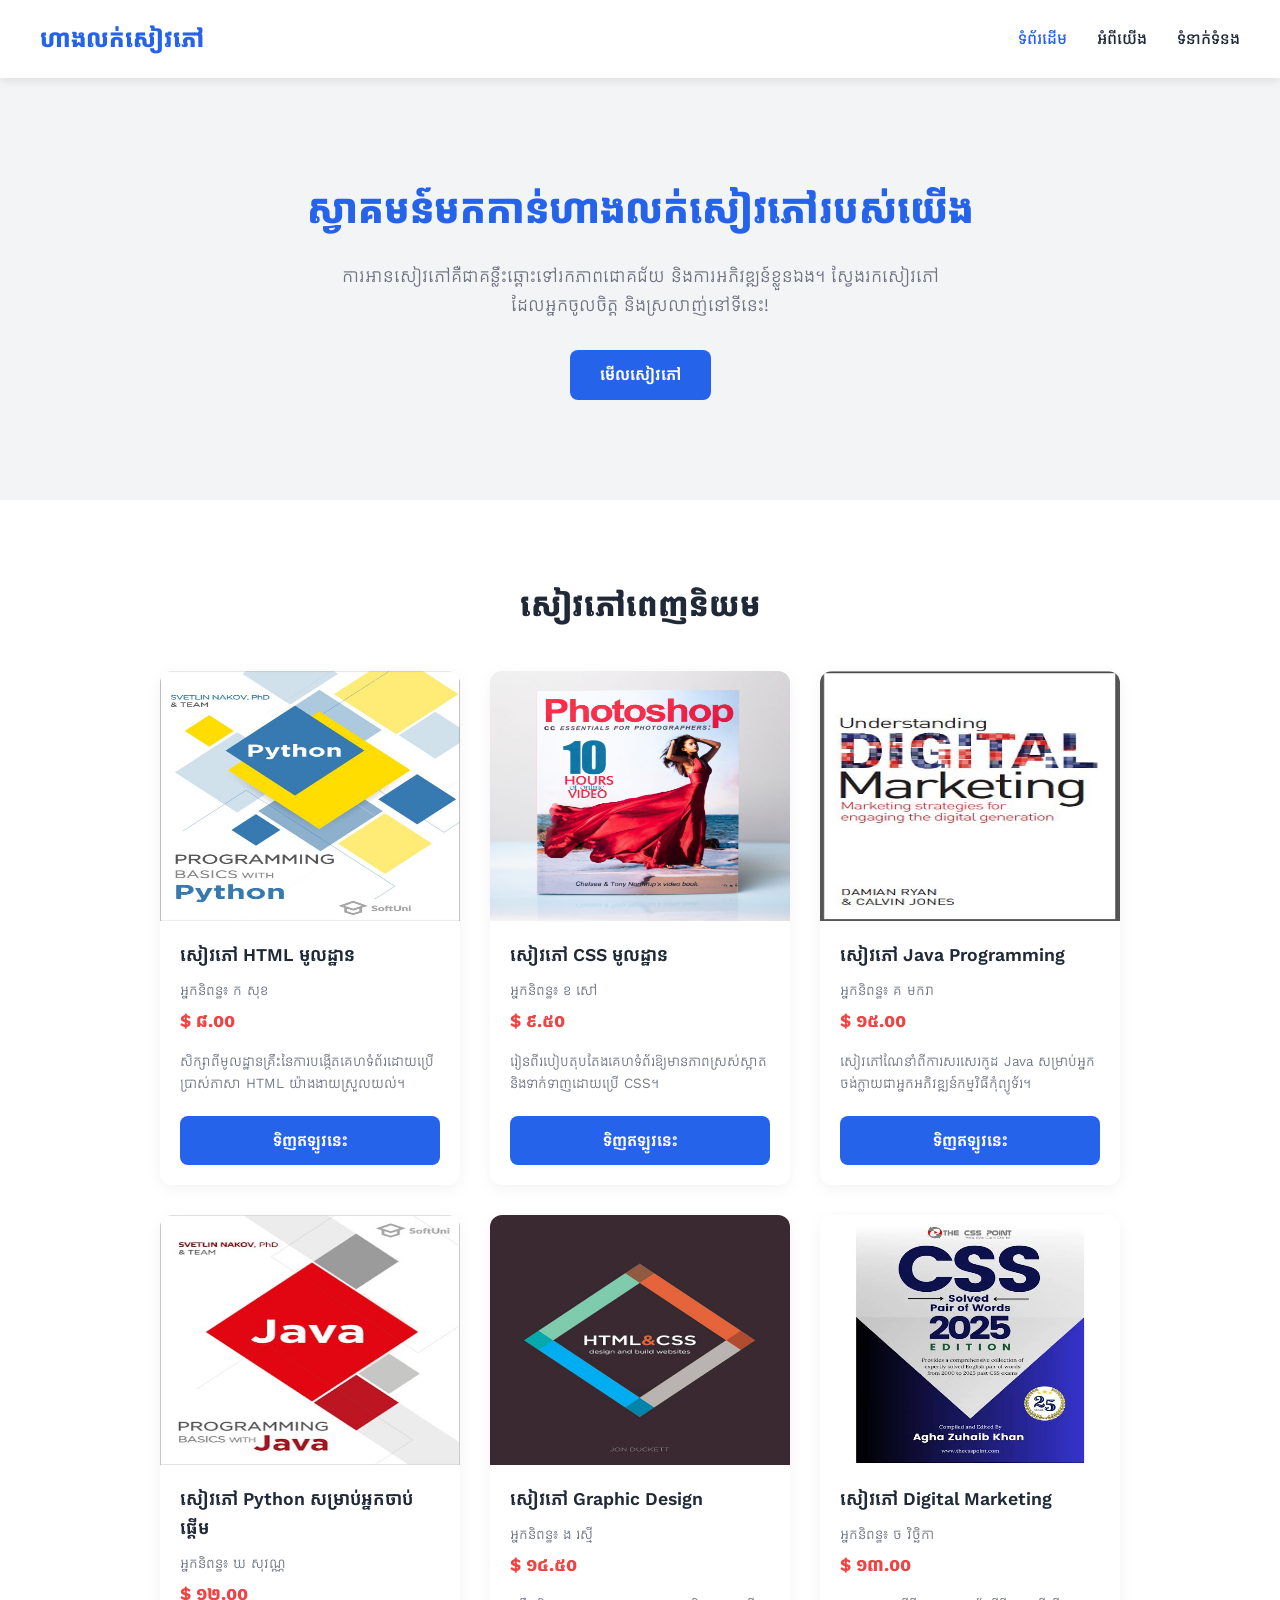
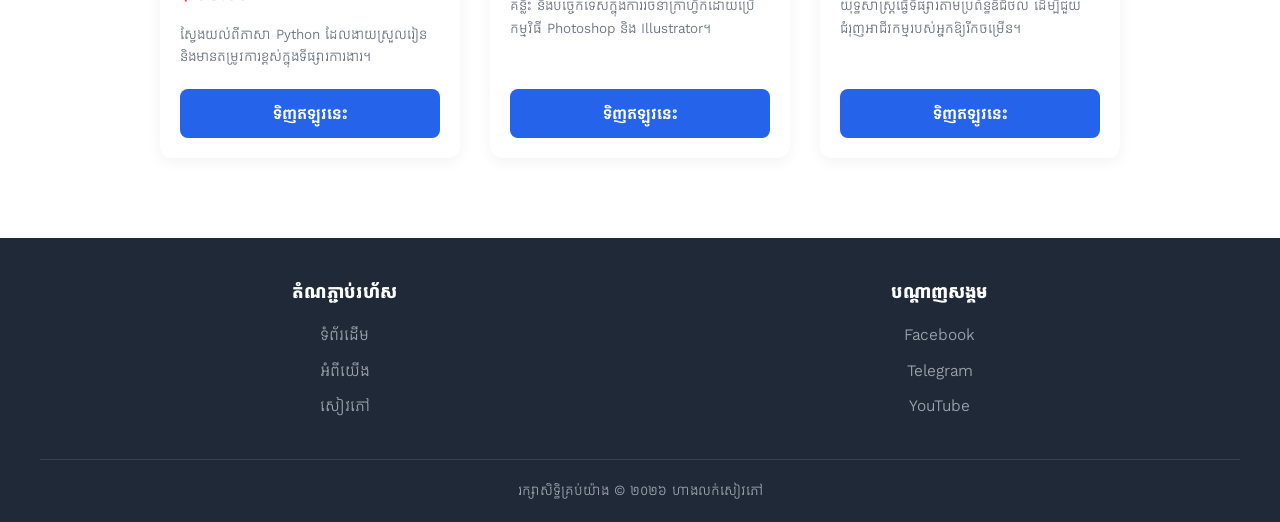
<file: index.html>
<!doctype html>
<html lang="en">
  <head>
    <meta charset="UTF-8" />
    <meta name="viewport" content="width=device-width, initial-scale=1.0" />
    <title>ហាងលក់សឿវភៅ​</title>
    <link rel="preconnect" href="https://fonts.googleapis.com" />
    <link rel="preconnect" href="https://fonts.gstatic.com" crossorigin />
    <link
      href="https://fonts.googleapis.com/css2?family=Kantumruy+Pro:ital,wght@0,100..700;1,100..700&display=swap"
      rel="stylesheet"
    />
    <link rel="stylesheet" href="style.css">
  </head>
    <body>
         <header>
      <div class="container navbar">
        <a href="index.html" class="logo">ហាងលក់សៀវភៅ</a>

        <nav>
          <ul class="nav-links">
            <li>
              <a href="index.html" style="color: var(--primary-color)"
                >ទំព័រដើម</a
              >
            </li>
            <li><a href="about.html">អំពីយើង</a></li>
            <li><a href="contact.html">ទំនាក់ទំនង</a></li>
          </ul>
        </nav>
      </div>
    </header>
     <main>
        <section class="hero">
        <div class="container">
          <h1>ស្វាគមន៍មកកាន់ហាងលក់សៀវភៅរបស់យើង</h1>

          <p>
            ការអានសៀវភៅគឺជាគន្លឹះឆ្ពោះទៅរកភាពជោគជ័យ និងការអភិវឌ្ឍន៍ខ្លួនឯង។
            ស្វែងរកសៀវភៅដែលអ្នកចូលចិត្ត និងស្រលាញ់នៅទីនេះ!
          </p>

          <a href="#books" class="btn">មើលសៀវភៅ</a>
        </div>
      </section>

       <section id="books" class="books-section container">
        <h2 class="section-title">សៀវភៅពេញនិយម</h2>

        <div class="books-grid">
          <div class="book-card">
            <div class="book-image" style="background-color: #fde68a">
              <img src="./Assets/Phyton.jpg" alt="" />
            </div>
            <div class="book-info">
              <h3 class="book-title">សៀវភៅ HTML មូលដ្ឋាន</h3>
              <p class="book-author">អ្នកនិពន្ធ៖ ក សុខ</p>
              <p class="book-price">$ ៨.០០</p>
              <p class="book-desc">
                សិក្សាពីមូលដ្ឋានគ្រឹះនៃការបង្កើតគេហទំព័រដោយប្រើប្រាស់ភាសា HTML
                យ៉ាងងាយស្រួលយល់។
              </p>
              <a href="contact.html" class="btn">ទិញឥឡូវនេះ</a>
            </div>
          </div>
           <div class="book-card">
            <div class="book-image" style="background-color: #bfdbfe">
              <img src="./Assets/Photoshop.jpg" alt="" />
            </div>
            <div class="book-info">
              <h3 class="book-title">សៀវភៅ CSS មូលដ្ឋាន</h3>
              <p class="book-author">អ្នកនិពន្ធ៖ ខ សៅ</p>
              <p class="book-price">$ ៩.៥០</p>
              <p class="book-desc">
                រៀនពីរបៀបតុបតែងគេហទំព័រឱ្យមានភាពស្រស់ស្អាត និងទាក់ទាញដោយប្រើ
                CSS។
              </p>
              <a href="contact.html" class="btn">ទិញឥឡូវនេះ</a>
            </div>
          </div>

          <div class="book-card">
            <div class="book-image" style="background-color: #fecaca">
              <img src="./Assets/Marketing.jpg" alt="" />
            </div>
            <div class="book-info">
              <h3 class="book-title">សៀវភៅ Java Programming</h3>
              <p class="book-author">អ្នកនិពន្ធ៖ គ មករា</p>
              <p class="book-price">$ ១៥.០០</p>
              <p class="book-desc">
                សៀវភៅណែនាំពីការសរសេរកូដ Java
                សម្រាប់អ្នកចង់ក្លាយជាអ្នកអភិវឌ្ឍន៍កម្មវិធីកុំព្យូទ័រ។
              </p>
              <a href="contact.html" class="btn">ទិញឥឡូវនេះ</a>
            </div>
          </div>

          <div class="book-card">
            <div class="book-image" style="background-color: #bbf7d0">
              <img src="./Assets/Javabook.jpg" alt="" />
            </div>
            <div class="book-info">
              <h3 class="book-title">សៀវភៅ Python សម្រាប់អ្នកចាប់ផ្តើម</h3>
              <p class="book-author">អ្នកនិពន្ធ៖ ឃ សុវណ្ណ</p>
              <p class="book-price">$ ១២.០០</p>
              <p class="book-desc">
                ស្វែងយល់ពីភាសា Python ដែលងាយស្រួលរៀន
                និងមានតម្រូវការខ្ពស់ក្នុងទីផ្សារការងារ។
              </p>
              <a href="contact.html" class="btn">ទិញឥឡូវនេះ</a>
            </div>
          </div>

          <div class="book-card">
            <div class="book-image" style="background-color: #e9d5ff">
              <img src="./Assets/HTML&CSS.jpg" alt="" />
            </div>
            <div class="book-info">
              <h3 class="book-title">សៀវភៅ Graphic Design</h3>
              <p class="book-author">អ្នកនិពន្ធ៖ ង រស្មី</p>
              <p class="book-price">$ ១៤.៥០</p>
              <p class="book-desc">
                គន្លឹះ និងបច្ចេកទេសក្នុងការរចនាក្រាហ្វិកដោយប្រើកម្មវិធី
                Photoshop និង Illustrator។
              </p>
              <a href="contact.html" class="btn">ទិញឥឡូវនេះ</a>
            </div>
          </div>

          <div class="book-card">
            <div class="book-image" style="background-color: #fed7aa">
              <img src="./Assets/CSS book.jpg" alt="" />
            </div>
            <div class="book-info">
              <h3 class="book-title">សៀវភៅ Digital Marketing</h3>
              <p class="book-author">អ្នកនិពន្ធ៖ ច វិច្ឆិកា</p>
              <p class="book-price">$ ១៣.០០</p>
              <p class="book-desc">
                យុទ្ធសាស្រ្តធ្វើទីផ្សារតាមប្រព័ន្ធឌីជីថល
                ដើម្បីជួយជំរុញអាជីវកម្មរបស់អ្នកឱ្យរីកចម្រើន។
              </p>
              <a href="contact.html" class="btn">ទិញឥឡូវនេះ</a>
            </div>
          </div>
        </div>
      </section>
     </main>
        <footer>
      <div class="container footer-content">
        <div class="footer-links">
          <h4>តំណភ្ជាប់រហ័ស</h4>
          <ul>
            <li><a href="index.html">ទំព័រដើម</a></li>
            <li><a href="about.html">អំពីយើង</a></li>
            <li><a href="index.html#books">សៀវភៅ</a></li>
          </ul>
        </div>
        <div class="footer-links">
          <h4>បណ្ដាញសង្គម</h4>
          <ul>
            <li><a href="#">Facebook</a></li>
            <li><a href="#">Telegram</a></li>
            <li><a href="#">YouTube</a></li>
          </ul>
        </div>
      </div>
      <div class="container copyright">
        <p>រក្សាសិទ្ធិគ្រប់យ៉ាង © ២០២៦ ហាងលក់សៀវភៅ</p>
      </div>
    </footer>
    </body>
</html>
</file>
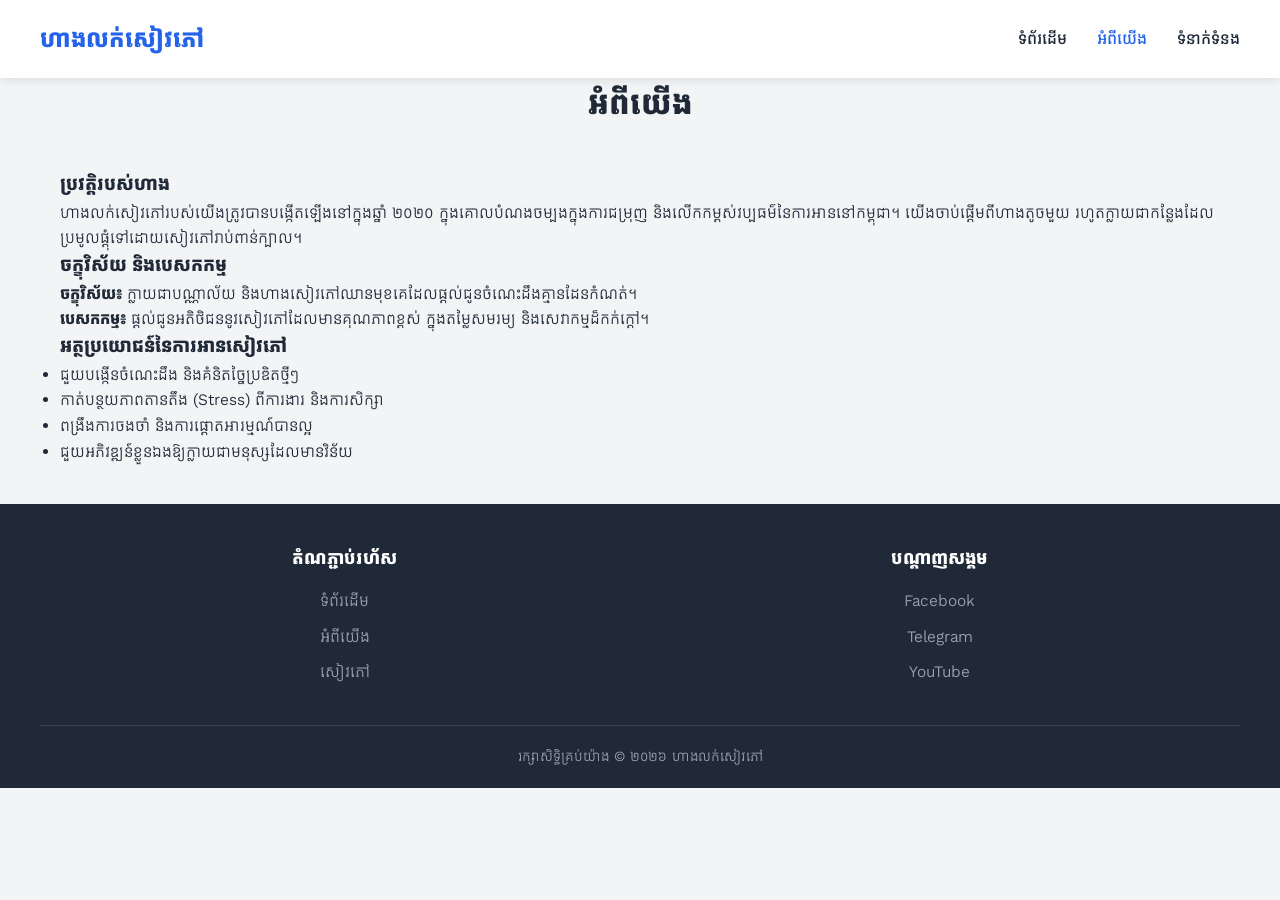
<file: about.html>
<!DOCTYPE html>
<html lang="en">
<head>
    <meta charset="UTF-8">
    <meta name="viewport" content="width=device-width, initial-scale=1.0">
    <title>About</title>
</head>
<body>
    <!doctype html>
<html lang="km">
  <head>
    <meta charset="UTF-8" />
    <meta name="viewport" content="width=device-width, initial-scale=1.0" />
    <title>អំពីយើង - ហាងលក់សៀវភៅ</title>

    <link rel="preconnect" href="https://fonts.googleapis.com" />
    <link rel="preconnect" href="https://fonts.gstatic.com" crossorigin />
    <link
      href="https://fonts.googleapis.com/css2?family=Kantumruy+Pro:ital,wght@0,100..700;1,100..700&display=swap"
      rel="stylesheet"
    />

    <!-- ភ្ជាប់ឯកសារ CSS ដែលបានបំបែក -->
    <link rel="stylesheet" href="style.css" />
  </head>
  <body class="about-page">
    <header>
      <div class="container navbar">
        <a href="index.html" class="logo">ហាងលក់សៀវភៅ</a>
        <nav>
          <ul class="nav-links">
            <li><a href="index.html">ទំព័រដើម</a></li>
            <li>
              <a href="about.html" style="color: var(--primary-color)"
                >អំពីយើង</a
              >
            </li>
            <li><a href="contact.html">ទំនាក់ទំនង</a></li>
          </ul>
        </nav>
      </div>
    </header>

    <main>
      <section class="about-section container">
        <h2 class="section-title">អំពីយើង</h2>
        <div class="about-content">
          <h3>ប្រវត្តិរបស់ហាង</h3>
          <p>
            ហាងលក់សៀវភៅរបស់យើងត្រូវបានបង្កើតឡើងនៅក្នុងឆ្នាំ ២០២០
            ក្នុងគោលបំណងចម្បងក្នុងការជម្រុញ
            និងលើកកម្ពស់វប្បធម៌នៃការអាននៅកម្ពុជា។ យើងចាប់ផ្តើមពីហាងតូចមួយ
            រហូតក្លាយជាកន្លែងដែលប្រមូលផ្តុំទៅដោយសៀវភៅរាប់ពាន់ក្បាល។
          </p>

          <h3>ចក្ខុវិស័យ និងបេសកកម្ម</h3>
          <p>
            <strong>ចក្ខុវិស័យ៖</strong> ក្លាយជាបណ្ណាល័យ
            និងហាងសៀវភៅឈានមុខគេដែលផ្តល់ជូនចំណេះដឹងគ្មានដែនកំណត់។
          </p>
          <p>
            <strong>បេសកកម្ម៖</strong> ផ្តល់ជូនអតិថិជននូវសៀវភៅដែលមានគុណភាពខ្ពស់
            ក្នុងតម្លៃសមរម្យ និងសេវាកម្មដ៏កក់ក្តៅ។
          </p>

          <h3>អត្ថប្រយោជន៍នៃការអានសៀវភៅ</h3>
          <ul>
            <li>ជួយបង្កើនចំណេះដឹង និងគំនិតច្នៃប្រឌិតថ្មីៗ</li>
            <li>កាត់បន្ថយភាពតានតឹង (Stress) ពីការងារ និងការសិក្សា</li>
            <li>ពង្រឹងការចងចាំ និងការផ្តោតអារម្មណ៍បានល្អ</li>
            <li>ជួយអភិវឌ្ឍន៍ខ្លួនឯងឱ្យក្លាយជាមនុស្សដែលមានវិន័យ</li>
          </ul>
        </div>
      </section>
    </main>

    <footer>
      <div class="container footer-content">
        <div class="footer-links">
          <h4>តំណភ្ជាប់រហ័ស</h4>
          <ul>
            <li><a href="index.html">ទំព័រដើម</a></li>
            <li><a href="about.html">អំពីយើង</a></li>
            <li><a href="index.html#books">សៀវភៅ</a></li>
          </ul>
        </div>
        <div class="footer-links">
          <h4>បណ្ដាញសង្គម</h4>
          <ul>
            <li><a href="#">Facebook</a></li>
            <li><a href="#">Telegram</a></li>
            <li><a href="#">YouTube</a></li>
          </ul>
        </div>
      </div>
      <div class="container copyright">
        <p>រក្សាសិទ្ធិគ្រប់យ៉ាង © ២០២៦ ហាងលក់សៀវភៅ</p>
      </div>
    </footer>
  </body>
</html>

</body>
</html>
</file>
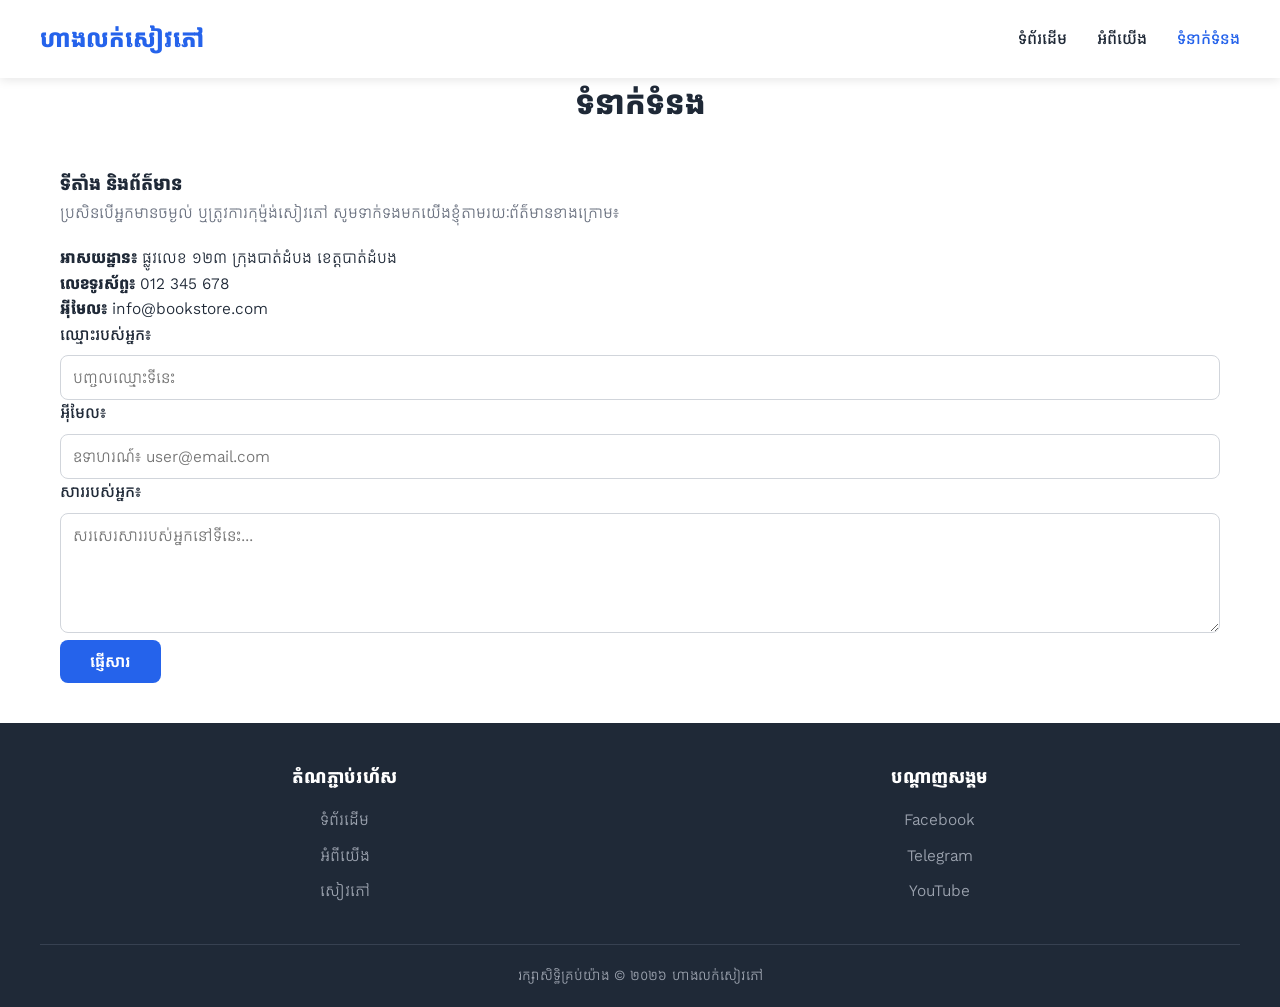
<file: contact.html>
<!doctype html>
<html lang="km">
  <head>
    <meta charset="UTF-8" />
    <meta name="viewport" content="width=device-width, initial-scale=1.0" />
    <title>ទំនាក់ទំនង - ហាងលក់សៀវភៅ</title>

    <link rel="preconnect" href="https://fonts.googleapis.com" />
    <link rel="preconnect" href="https://fonts.gstatic.com" crossorigin />
    <link
      href="https://fonts.googleapis.com/css2?family=Kantumruy+Pro:ital,wght@0,100..700;1,100..700&display=swap"
      rel="stylesheet"
    />

    <!-- ភ្ជាប់ឯកសារ CSS ដែលបានបំបែក -->
    <link rel="stylesheet" href="style.css" />
  </head>
  <body class="contact-page">
    <header>
      <div class="container navbar">
        <a href="index.html" class="logo">ហាងលក់សៀវភៅ</a>
        <nav>
          <ul class="nav-links">
            <li><a href="index.html">ទំព័រដើម</a></li>
            <li><a href="about.html">អំពីយើង</a></li>
            <li>
              <a href="contact.html" style="color: var(--primary-color)"
                >ទំនាក់ទំនង</a
              >
            </li>
          </ul>
        </nav>
      </div>
    </header>

    <main>
      <section class="contact-section container">
        <h2 class="section-title">ទំនាក់ទំនង</h2>
        <div class="contact-container">
          <div class="contact-info">
            <h3>ទីតាំង និងព័ត៌មាន</h3>
            <p style="margin-bottom: 20px; color: var(--text-light)">
              ប្រសិនបើអ្នកមានចម្ងល់ ឬត្រូវការកុម្ម៉ង់សៀវភៅ
              សូមទាក់ទងមកយើងខ្ញុំតាមរយៈព័ត៌មានខាងក្រោម៖
            </p>

            <div class="info-item">
              <strong>អាសយដ្ឋាន៖</strong> ផ្លូវលេខ ១២៣ ក្រុងបាត់ដំបង
              ខេត្តបាត់ដំបង
            </div>
            <div class="info-item">
              <strong>លេខទូរស័ព្ទ៖</strong> 012 345 678
            </div>
            <div class="info-item">
              <strong>អ៊ីមែល៖</strong> info@bookstore.com
            </div>
          </div>

          <div class="contact-form">
            <form action="#" method="POST">
              <div class="form-group">
                <label for="name">ឈ្មោះរបស់អ្នក៖</label>
                <input
                  type="text"
                  id="name"
                  name="name"
                  class="form-control"
                  placeholder="បញ្ចូលឈ្មោះទីនេះ"
                  required
                />
              </div>

              <div class="form-group">
                <label for="email">អ៊ីមែល៖</label>
                <input
                  type="email"
                  id="email"
                  name="email"
                  class="form-control"
                  placeholder="ឧទាហរណ៍៖ user@email.com"
                  required
                />
              </div>

              <div class="form-group">
                <label for="message">សាររបស់អ្នក៖</label>
                <textarea
                  id="message"
                  name="message"
                  class="form-control"
                  placeholder="សរសេរសាររបស់អ្នកនៅទីនេះ..."
                  required
                ></textarea>
              </div>

              <button type="submit" class="btn">ផ្ញើសារ</button>
            </form>
          </div>
        </div>
      </section>
    </main>

    <footer>
      <div class="container footer-content">
        <div class="footer-links">
          <h4>តំណភ្ជាប់រហ័ស</h4>
          <ul>
            <li><a href="index.html">ទំព័រដើម</a></li>
            <li><a href="about.html">អំពីយើង</a></li>
            <li><a href="index.html#books">សៀវភៅ</a></li>
          </ul>
        </div>
        <div class="footer-links">
          <h4>បណ្ដាញសង្គម</h4>
          <ul>
            <li><a href="#">Facebook</a></li>
            <li><a href="#">Telegram</a></li>
            <li><a href="#">YouTube</a></li>
          </ul>
        </div>
      </div>
      <div class="container copyright">
        <p>រក្សាសិទ្ធិគ្រប់យ៉ាង © ២០២៦ ហាងលក់សៀវភៅ</p>
      </div>
    </footer>
  </body>
</html>
</file>
<file: style.css>
/* =========================================
   ការកំណត់មូលដ្ឋាន (Base Styles)
   ========================================= */

/* :root (Pseudo-class)៖ តំណាងឱ្យឫសគល់នៃឯកសារទាំងមូល ប្រើសម្រាប់ប្រកាសអថេរពណ៌នានា */
:root {
  --primary-color: #2563eb; /* Syntax: --ឈ្មោះអថេរ: <តម្លៃពណ៌>; កំណត់ពណ៌គោលប្រចាំគេហទំព័រ */
  --primary-hover: #1d4ed8; /* Syntax: --ឈ្មោះអថេរ: <តម្លៃពណ៌>; កំណត់ពណ៌គោលនៅពេលយកកណ្ដុរទៅដាក់ពីលើ (Hover) */
  --text-dark: #1f2937; /* Syntax: --ឈ្មោះអថេរ: <តម្លៃពណ៌>; កំណត់ពណ៌អក្សរងងឹត */
  --text-light: #6b7280; /* Syntax: --ឈ្មោះអថេរ: <តម្លៃពណ៌>; កំណត់ពណ៌អក្សរព្រាល ឬពណ៌ស្រាល */
  --bg-light: #f3f4f6; /* Syntax: --ឈ្មោះអថេរ: <តម្លៃពណ៌>; កំណត់ពណ៌ផ្ទៃខាងក្រោយស្រាល */;
  --white: #ffffff; /* Syntax: --ឈ្មោះអថេរ: <តម្លៃពណ៌>; កំណត់ពណ៌ស */
} 
*{
 margin: 0%;
 padding: 0%;
 font-family: " Kantumrury Pro", "sans-serif";
 scroll-behavior: smooth;
}
body{
     background-color: var(--white)
     color var(--text-dark)
     line-height : 1.6 
}
header{
    background-color: whitesmoke;
    box-shadow: 0.2px 50px, color rgb(243, 241, 241);
    top:0%
}
.navbar{
    display: flex;
    justify-content: space-between;
    align-items: center;
    padding: 20px, 0;
}
.logo{
    font-size: 24px;
    font-weight: 700;
    color: var(--primary-color)
}
.container {
    max-width: 1200px;
    margin: 0,auto;
    padding: 0% ,20px;
}
.nav-links{
    font-size: 16px;
    font-weight: 50;
    display: flex;
    gap: 30px;
} 
a{
    text-decoration: none;
}
/* * (Universal Selector)៖ ជ្រើសរើសគ្រប់ Tags ទាំងអស់ដើម្បីកំណត់តម្លៃឡើងវិញ */
* {
  margin: 0; /* Syntax: margin: <តម្លៃ>; លុបគម្លាតខាងក្រៅទាំងអស់ឱ្យស្មើ ០ */
  padding: 0; /* Syntax: padding: <តម្លៃ>; លុបគម្លាតខាងក្នុងទាំងអស់ឱ្យស្មើ ០ */
  box-sizing: border-box; /* Syntax: box-sizing: content-box | border-box; រាប់បញ្ចូល padding និង border ទៅក្នុងទំហំសរុបរបស់ធាតុនីមួយៗ */
  font-family:
    "Kantumruy Pro", sans-serif; /* Syntax: font-family: <ឈ្មោះពុម្ពអក្សរ>, <ប្រភេទបម្រុង>; កំណត់ប្រភេទពុម្ពអក្សរ */
  scroll-behavior: smooth; /* Syntax: scroll-behavior: auto | smooth; ធ្វើឱ្យការរំកិលទំព័រមានភាពរលូន */
}

/* body (Tag Selector)៖ កំណត់រចនាបថសម្រាប់តួទាំងមូលនៃគេហទំព័រ */
body {
  background-color: var(
    --white
  ); /* Syntax: background-color: <ពណ៌>; កំណត់ពណ៌ផ្ទៃខាងក្រោយទំព័រទាំងមូលជាពណ៌ស */
  color: var(
    --text-dark
  ); /* Syntax: color: <ពណ៌>; កំណត់ពណ៌អក្សរទូទៅក្នុងទំព័រ */
  line-height: 1.6; /* Syntax: line-height: <លេខ> | <ទំហំ>; កំណត់គម្លាតរវាងបន្ទាត់នីមួយៗ */
}

/* body.about-page (Tag + Class) */
body.about-page {
  background-color: var(
    --bg-light
  ); /* Syntax: background-color: <ពណ៌>; កំណត់ពណ៌ផ្ទៃខាងក្រោយសម្រាប់ទំព័រ About */
}

/* .container (Class Selector) */
.container {
  max-width: 1200px; /* Syntax: max-width: <ទំហំ>; កំណត់ទំហំទទឹងអតិបរមារបស់ប្រអប់ផ្ទុក */
  margin: 0 auto; /* Syntax: margin: <លើ-ក្រោម> <ឆ្វេង-ស្តាំ>; រុញប្រអប់ឱ្យនៅកណ្តាលទំព័រ (auto ចែកចន្លោះឆ្វេងស្តាំស្មើគ្នា) */
  padding: 0 20px; /* Syntax: padding: <លើ-ក្រោម> <ឆ្វេង-ស្តាំ>; បង្កើតគម្លាតខាងក្នុងឆ្វេង និងស្តាំ ២០ភីកសែល */
}

/* a (Tag Selector) */
a {
  text-decoration: none; /* Syntax: text-decoration: none | underline | ...; លុបបន្ទាត់ពីក្រោមតំណភ្ជាប់ */
  color: inherit; /* Syntax: color: <ពណ៌> | inherit; យកពណ៌អក្សរតាមធាតុដែលវាស្ថិតនៅ (Parent) */
}

/* =========================================
   Header និង Menu Navigation
   ========================================= */

header {
  background-color: var(
    --white
  ); /* Syntax: background-color: <ពណ៌>; កំណត់ពណ៌ផ្ទៃខាងក្រោយក្បាលទំព័រជាពណ៌ស */
  box-shadow: 0 2px 10px rgba(0, 0, 0, 0.1); /* Syntax: box-shadow: <x> <y> <blur> <ពណ៌>; បង្កើតស្រមោលខាងក្រោម Header */
  position: sticky; /* Syntax: position: static | relative | absolute | fixed | sticky; ធ្វើឱ្យ Header ស្អិតជាប់រហូតពេលរំកិលទំព័រ */
  top: 0; /* Syntax: top: <ទំហំ>; ទីតាំងស្អិតជាប់គឺនៅផ្នែកខាងលើបំផុត (០ ភីកសែល) */
  z-index: 1; /* Syntax: z-index: <លេខ>; កំណត់ឱ្យ Header ស្ថិតនៅស្រទាប់លើគេបង្អស់ */
}

.navbar {
  display: flex; /* Syntax: display: block | inline | flex | grid | none; បង្ហាញជាទម្រង់ Flexbox ដើម្បីងាយស្រួលតម្រឹម */
  justify-content: space-between; /* Syntax: justify-content: flex-start | center | space-between | ...; ទាញធាតុឱ្យឃ្លាតពីគ្នាទៅសងខាង */
  align-items: center; /* Syntax: align-items: stretch | center | flex-start | ...; តម្រឹមធាតុទាំងអស់ឱ្យនៅកណ្តាលតាមជួរដេក */
  padding: 20px 0; /* Syntax: padding: <លើ-ក្រោម> <ឆ្វេង-ស្តាំ>; បង្កើតគម្លាតខាងក្នុងលើ និងក្រោម ២០ភីកសែល */
}

.logo {
  font-size: 24px; /* Syntax: font-size: <ទំហំ>; កំណត់ទំហំអក្សររបស់ឡូហ្គោ */
  font-weight: 700; /* Syntax: font-weight: normal | bold | <លេខ 100-900>; កំណត់កម្រាស់អក្សរឱ្យដិតខ្លាំង */
  color: var(
    --primary-color
  ); /* Syntax: color: <ពណ៌>; កំណត់ពណ៌ឡូហ្គោតាមពណ៌គោល */
}

.nav-links {
  list-style: none; /* Syntax: list-style: none | disc | circle | ...; លុបចំណុច (Bullets) ពីមុខបញ្ជី Menu */
  display: flex; /* Syntax: display: flex; បង្ហាញបញ្ជីជាទម្រង់ Flexbox */
  gap: 30px; /* Syntax: gap: <ទំហំ>; កំណត់គម្លាតរវាង Menu នីមួយៗ ៣០ភីកសែល */
}

.nav-links a {
  font-size: 16px; /* Syntax: font-size: <ទំហំ>; កំណត់ទំហំអក្សរ Menu */
  font-weight: 500; /* Syntax: font-weight: <លេខ>; កំណត់កម្រាស់អក្សរមធ្យម */
  transition: color 0.3s ease; /* Syntax: transition: <property> <រយៈពេល> <ចលនា>; បង្កើតចលនារលូនពេលប្តូរពណ៌រយៈពេល ០.៣វិនាទី */
}

.nav-links a:hover {
  color: var(
    --primary-color
  ); /* Syntax: color: <ពណ៌>; ប្តូរទៅជាពណ៌គោលពេលយកកណ្ដុរទៅដាក់ពីលើ */
}
/* =========================================
   ផ្នែកស្វាគមន៍ (Hero Section) - Home Page
   ========================================= */

.hero {
  background-color: var(
    --bg-light
  ); /* Syntax: background-color: <ពណ៌>; កំណត់ពណ៌ផ្ទៃខាងក្រោយផ្នែក Hero */
  padding: 100px 20px; /* Syntax: padding: <លើ-ក្រោម> <ឆ្វេង-ស្តាំ>; កំណត់គម្លាតខាងក្នុង លើ/ក្រោម ១០០px និង ឆ្វេង/ស្តាំ ២០px */
  text-align: center; /* Syntax: text-align: left | right | center | justify; តម្រឹមអក្សរទាំងអស់ឱ្យនៅកណ្តាល */
}

.hero h1 {
  font-size: 40px; /* Syntax: font-size: <ទំហំ>; កំណត់ទំហំចំណងជើងធំ */
  color: var(
    --primary-color
  ); /* Syntax: color: <ពណ៌>; កំណត់ពណ៌ចំណងជើងជាពណ៌គោល */
  margin-bottom: 20px; /* Syntax: margin-bottom: <ទំហំ>; កំណត់គម្លាតខាងក្រោម ២០ភីកសែល */
}

.hero p {
  font-size: 18px; /* Syntax: font-size: <ទំហំ>; កំណត់ទំហំអក្សរធម្មតា */
  color: var(--text-light); /* Syntax: color: <ពណ៌>; កំណត់ពណ៌អក្សរជាពណ៌ស្រាល */
  margin-bottom: 30px; /* Syntax: margin-bottom: <ទំហំ>; កំណត់គម្លាតខាងក្រោម ៣០ភីកសែល */
  max-width: 600px; /* Syntax: max-width: <ទំហំ>; កំណត់ប្រវែងទទឹងអតិបរមារបស់កថាខណ្ឌ */
  margin-left: auto; /* Syntax: margin-left: <ទំហំ> | auto; រុញកថាខណ្ឌមកកណ្តាល (ផ្នែកខាងឆ្វេង) */
  margin-right: auto; /* Syntax: margin-right: <ទំហំ> | auto; រុញកថាខណ្ឌមកកណ្តាល (ផ្នែកខាងស្តាំ) */
}

.btn {
  display: inline-block; /* Syntax: display: inline-block; បង្ហាញជាប្លុកដែលអាចនៅតម្រៀបគ្នាបាន */
  background-color: var(
    --primary-color
  ); /* Syntax: background-color: <ពណ៌>; កំណត់ពណ៌ផ្ទៃប៊ូតុងជាពណ៌គោល */
  color: var(
    --white
  ); /* Syntax: color: <ពណ៌>; កំណត់ពណ៌អក្សរក្នុងប៊ូតុងជាពណ៌ស */
  padding: 12px 30px; /* Syntax: padding: <លើ-ក្រោម> <ឆ្វេង-ស្តាំ>; កំណត់គម្លាតខាងក្នុងប៊ូតុង */
  border-radius: 8px; /* Syntax: border-radius: <ទំហំ>; កំណត់ភាពកោងនៃជ្រុងប៊ូតុង ៨ភីកសែល */
  font-size: 16px; /* Syntax: font-size: <ទំហំ>; កំណត់ទំហំអក្សរក្នុងប៊ូតុង */
  font-weight: 600; /* Syntax: font-weight: <លេខ>; កំណត់កម្រាស់អក្សរឱ្យដិត */
  border: none; /* Syntax: border: <កម្រាស់> <ប្រភេទ> <ពណ៌> | none; លុបស៊ុមជុំវិញប៊ូតុងចេញ */
  cursor: pointer; /* Syntax: cursor: default | pointer | ...; ប្តូរទម្រង់កណ្ដុរទៅជារូបដៃពេលដាក់ពីលើ */
  transition: /* Syntax: transition: <property> <រយៈពេល> <ចលនា>, ... ; */
    background-color 0.3s ease,
    /* បង្កើតចលនារលូនពេលប្តូរពណ៌ */ transform 0.2s ease; /* បង្កើតចលនារលូនពេលរំកិលប៊ូតុង */
}

.btn:hover {
  background-color: var(
    --primary-hover
  ); /* Syntax: background-color: <ពណ៌>; ប្តូរពណ៌ប៊ូតុងពេលយកកណ្ដុរដាក់ពីលើ */
  transform: translateY(
    -2px
  ); /* Syntax: transform: none | translate() | scale() | ...; រំកិលប៊ូតុងឡើងលើ ២ភីកសែល */
}

.section-title {
  text-align: center; /* Syntax: text-align: center; តម្រឹមចំណងជើងផ្នែកនីមួយៗឱ្យនៅកណ្តាល */
  font-size: 32px; /* Syntax: font-size: <ទំហំ>; កំណត់ទំហំចំណងជើង */
  margin-bottom: 40px; /* Syntax: margin-bottom: <ទំហំ>; កំណត់គម្លាតខាងក្រោម ៤០ភីកសែល */
  color: var(--text-dark); /* Syntax: color: <ពណ៌>; កំណត់ពណ៌ចំណងជើងជាពណ៌ងងឹត */
}

/* =========================================
   ផ្នែកសៀវភៅ (Featured Books)
   ========================================= */
.books-section {
  padding: 80px 0; /* Syntax: padding: <លើ-ក្រោម> <ឆ្វេង-ស្តាំ>; កំណត់គម្លាតខាងក្នុង លើនិងក្រោម ៨០ភីកសែល */
}

.books-grid {
  display: flex; /* Syntax: display: flex; បង្ហាញជាទម្រង់ Flexbox */
  flex-wrap: wrap; /* Syntax: flex-wrap: nowrap | wrap | wrap-reverse; អនុញ្ញាតឱ្យទម្លាក់ជួរនៅពេលទំហំមិនគ្រប់គ្រាន់ */
  gap: 30px; /* Syntax: gap: <ទំហំ>; កំណត់គម្លាតរវាងកាតសៀវភៅ ៣០ភីកសែល */
  justify-content: center; /* Syntax: justify-content: center; តម្រឹមកាតសៀវភៅទាំងអស់នៅកណ្តាល */
}

.book-card {
  background-color: var(
    --white
  ); /* Syntax: background-color: <ពណ៌>; កំណត់ពណ៌ផ្ទៃខាងក្រោយកាតជាពណ៌ស */
  border-radius: 12px; /* Syntax: border-radius: <ទំហំ>; កំណត់ភាពកោងនៃជ្រុងកាត ១២ភីកសែល */
  box-shadow: 0 4px 15px rgba(0, 0, 0, 0.05); /* Syntax: box-shadow: <x> <y> <blur> <ពណ៌>; បង្កើតស្រមោលស្រាលៗជុំវិញកាត */
  width: 300px; /* Syntax: width: <ទំហំ> | auto; កំណត់ប្រវែងទទឹងរបស់កាត ៣០០ភីកសែល */
  overflow: hidden; /* Syntax: overflow: visible | hidden | scroll | auto; លាក់ផ្នែកដែលហៀរចេញពីជ្រុងកាត (ឧ. រូបភាព) */
  transition: /* Syntax: transition: <property> <រយៈពេល> <ចលនា>, ... ; */
    transform 0.3s ease,
    /* ចលនារលូនពេលរំកិលកាត */ box-shadow 0.3s ease; /* ចលនារលូនពេលប្តូរស្រមោល */
  display: flex; /* Syntax: display: flex; បង្ហាញមាតិកាក្នុងកាតជា Flexbox */
  flex-direction: column; /* Syntax: flex-direction: row | column | ...; តម្រៀបមាតិកាក្នុងកាតជាជួរឈរ (ពីលើចុះក្រោម) */
}

.book-card:hover {
  transform: translateY(
    -10px
  ); /* Syntax: transform: translateY(<ទំហំ>); រំកិលកាតឡើងលើ ១០ភីកសែលពេលដាក់កណ្ដុរពីលើ */
  box-shadow: 0 10px 25px rgba(0, 0, 0, 0.1); /* Syntax: box-shadow: <x> <y> <blur> <ពណ៌>; បង្កើនទំហំស្រមោលឱ្យធំជាងមុន */
}

.book-image {
  width: 100%; /* Syntax: width: <ភាគរយ>; កំណត់ទទឹងប្រអប់រូបភាពស្មើនឹងទទឹងកាតពេញ */
  height: 250px; /* Syntax: height: <ទំហំ>; កំណត់កម្ពស់ប្រអប់រូបភាព ២៥០ភីកសែល */
  background-color: #e5e7eb; /* Syntax: background-color: <ពណ៌>; កំណត់ពណ៌ផ្ទៃខាងក្រោយបណ្ដោះអាសន្ន */
  display: flex; /* Syntax: display: flex; បង្ហាញជា Flexbox */
  align-items: center; /* Syntax: align-items: center; តម្រឹមមាតិកានៅកណ្តាលតាមជួរឈរ */
  justify-content: center; /* Syntax: justify-content: center; តម្រឹមមាតិកានៅកណ្តាលតាមជួរដេក */
  color: #9ca3af; /* Syntax: color: <ពណ៌>; កំណត់ពណ៌អក្សរបណ្ដោះអាសន្នក្នុងរូបភាព */
  font-size: 20px; /* Syntax: font-size: <ទំហំ>; ទំហំអក្សរបណ្ដោះអាសន្ន */
  font-weight: bold; /* Syntax: font-weight: bold; កម្រាស់អក្សរបណ្ដោះអាសន្ន */
}
.book-image img {
  width: 100%; /* Syntax: width: <ភាគរយ>; កំណត់ទទឹងរូបភាពឱ្យពេញប្រអប់ */
  height: 100%; /* Syntax: height: <ភាគរយ>; កំណត់កម្ពស់រូបភាពឱ្យពេញប្រអប់ */
  object-fit: fill; /* Syntax: object-fit: fill | contain | cover | none | scale-down; បង្ខំឱ្យរូបភាពលាតសន្ធឹងពេញប្រអប់ */
  display: block; /* Syntax: display: block; បង្ហាញរូបភាពជាលក្ខណៈ Block ដើម្បីបំបាត់គម្លាតខាងក្រោម */
}
.book-info {
  padding: 20px; /* Syntax: padding: <ទំហំ>; កំណត់គម្លាតខាងក្នុងព័ត៌មានសៀវភៅ ២០ភីកសែលជុំវិញ */
  display: flex; /* Syntax: display: flex; បង្ហាញជា Flexbox */
  flex-direction: column; /* Syntax: flex-direction: column; តម្រៀបជាជួរឈរ */
  flex-grow: 1; /* Syntax: flex-grow: <លេខ>; អនុញ្ញាតឱ្យផ្នែកនេះពង្រីកបំពេញកន្លែងទំនេរក្នុងកាត */
}

.book-title {
  font-size: 18px; /* Syntax: font-size: <ទំហំ>; ទំហំអក្សរចំណងជើងសៀវភៅ */
  font-weight: 600; /* Syntax: font-weight: <លេខ>; កម្រាស់អក្សរចំណងជើងសៀវភៅ */
  margin-bottom: 10px; /* Syntax: margin-bottom: <ទំហំ>; គម្លាតខាងក្រោមចំណងជើងសៀវភៅ */
}

.book-author {
  font-size: 14px; /* Syntax: font-size: <ទំហំ>; ទំហំអក្សរឈ្មោះអ្នកនិពន្ធ */
  color: var(--text-light); /* Syntax: color: <ពណ៌>; ពណ៌អក្សរឈ្មោះអ្នកនិពន្ធ */
  margin-bottom: 5px; /* Syntax: margin-bottom: <ទំហំ>; គម្លាតខាងក្រោមឈ្មោះអ្នកនិពន្ធ */
}


.book-price {
  font-size: 18px; /* Syntax: font-size: <ទំហំ>; ទំហំអក្សរតម្លៃសៀវភៅ */
  font-weight: 700; /* Syntax: font-weight: <លេខ>; កម្រាស់អក្សរតម្លៃសៀវភៅ */
  color: #ef4444; /* Syntax: color: <ពណ៌>; ពណ៌អក្សរតម្លៃសៀវភៅ (ពណ៌ក្រហម) */
  margin-bottom: 15px; /* Syntax: margin-bottom: <ទំហំ>; គម្លាតខាងក្រោមតម្លៃសៀវភៅ */
}

.book-desc {
  font-size: 14px; /* Syntax: font-size: <ទំហំ>; ទំហំអក្សរការពិពណ៌នាសៀវភៅ */
  color: var(--text-light); /* Syntax: color: <ពណ៌>; ពណ៌អក្សរការពិពណ៌នាសៀវភៅ */
  margin-bottom: 20px; /* Syntax: margin-bottom: <ទំហំ>; គម្លាតខាងក្រោមការពិពណ៌នា */
  flex-grow: 1; /* Syntax: flex-grow: <លេខ>; អនុញ្ញាតឱ្យការពិពណ៌នាពង្រីកយកកន្លែងទំនេរ ដើម្បីរុញប៊ូតុងចុះក្រោមគេ */
}

.book-card .btn {
  text-align: center; /* Syntax: text-align: center; តម្រឹមអក្សរក្នុងប៊ូតុងនៅកណ្តាល */
  width: 100%; /* Syntax: width: <ភាគរយ>; កំណត់ទទឹងប៊ូតុងឱ្យពេញកាត */
}
/* =========================================
   Footer
   ========================================= */

footer {
  background-color: #1f2937; /* Syntax: background-color: <ពណ៌>; កំណត់ពណ៌ផ្ទៃខាងក្រោយ Footer ពណ៌ងងឹត */
  color: var(
    --white
  ); /* Syntax: color: <ពណ៌>; កំណត់ពណ៌អក្សរក្នុង Footer ជាពណ៌ស */
  padding: 40px 0 20px 0; /* Syntax: padding: <លើ> <ស្តាំ> <ក្រោម> <ឆ្វេង>; គម្លាតខាងក្នុង (លើ ៤០px, ឆ្វេងនិងស្តាំ ០, ក្រោម ២០px) */
  text-align: center; /* Syntax: text-align: center; តម្រឹមអក្សរនៅកណ្តាល */
}

body.about-page footer,
body.contact-page footer {
  margin-top: 40px; /* Syntax: margin-top: <ទំហំ>; រុញ Footer ឱ្យឃ្លាតពីខាងលើ ៤០ភីកសែល សម្រាប់ទំព័រ About និង Contact */
}

.footer-content {
  display: flex; /* Syntax: display: flex; បង្ហាញជាទម្រង់ Flexbox */
  flex-wrap: wrap; /* Syntax: flex-wrap: wrap; អនុញ្ញាតឱ្យទម្លាក់ជួរពេលចង្អៀត */
  justify-content: space-around; /* Syntax: justify-content: space-around; រៀបចំបែងចែកចន្លោះទទេរឱ្យស្មើៗគ្នាជុំវិញធាតុនីមួយៗ */
  gap: 30px; /* Syntax: gap: <ទំហំ>; គម្លាតរវាងជួរឈរនីមួយៗ ៣០ភីកសែល */
  margin-bottom: 30px; /* Syntax: margin-bottom: <ទំហំ>; គម្លាតខាងក្រោមនៃខ្លឹមសារ Footer ៣០ភីកសែល */
}

.footer-links h4 {
  margin-bottom: 15px; /* Syntax: margin-bottom: <ទំហំ>; គម្លាតខាងក្រោមចំណងជើងជួរឈរ ១៥ភីកសែល */
  font-size: 18px; /* Syntax: font-size: <ទំហំ>; ទំហំអក្សរចំណងជើងជួរឈរ */
}

.footer-links ul {
  list-style: none; /* Syntax: list-style: none; លុបចំណុចពីមុខបញ្ជីតំណភ្ជាប់ */
}

.footer-links ul li {
  margin-bottom: 10px; /* Syntax: margin-bottom: <ទំហំ>; គម្លាតខាងក្រោមតំណភ្ជាប់នីមួយៗ ១០ភីកសែល */
}

.footer-links a {
  color: #9ca3af; /* Syntax: color: <ពណ៌>; ពណ៌អក្សរតំណភ្ជាប់ក្នុង Footer ជាពណ៌ប្រផេះ */
  transition: color 0.3s; /* Syntax: transition: <property> <រយៈពេល>; ចលនារលូនពេលប្តូរពណ៌តំណភ្ជាប់ */
}

.footer-links a:hover {
  color: var(
    --white
  ); /* Syntax: color: <ពណ៌>; ប្តូរតំណភ្ជាប់ទៅជាពណ៌សពេលដាក់កណ្ដុរពីលើ */
}

.copyright {
  border-top: 1px solid #374151; /* Syntax: border-top: <កម្រាស់> <ប្រភេទ> <ពណ៌>; បង្កើតបន្ទាត់ស៊ុមខាងលើមួយ ដើម្បីខណ្ឌចែក */
  padding-top: 20px; /* Syntax: padding-top: <ទំហំ>; គម្លាតខាងក្នុងពីផ្នែកខាងលើ ២០ភីកសែល */
  color: #9ca3af; /* Syntax: color: <ពណ៌>; ពណ៌អក្សររក្សាសិទ្ធិបញ្ញា ជាពណ៌ប្រផេះ */
  font-size: 14px; /* Syntax: font-size: <ទំហំ>; ទំហំអក្សររក្សាសិទ្ធិបញ្ញា */
}


.form-group label {
  display: block; /* Syntax: display: block; បង្ហាញ Label ជាប្លុកដើម្បីឱ្យប្រអប់ធ្លាក់មកជួរថ្មី */
  margin-bottom: 8px; /* Syntax: margin-bottom: <ទំហំ>; គម្លាតខាងក្រោម Label ៨ភីកសែល */
  font-weight: 500; /* Syntax: font-weight: <លេខ>; កម្រាស់អក្សរ Label មធ្យម */
}

.form-control {
  width: 100%; /* Syntax: width: <ភាគរយ>; ទទឹងប្រអប់បញ្ចូលទិន្នន័យពេញលេញ (១០០%) */
  padding: 12px; /* Syntax: padding: <ទំហំ>; គម្លាតខាងក្នុងប្រអប់បញ្ចូលទិន្នន័យ ១២ភីកសែល */
  border: 1px solid #d1d5db; /* Syntax: border: <កម្រាស់> <ប្រភេទ> <ពណ៌>; កំណត់ស៊ុមប្រអប់កម្រាស់ ១px ពណ៌ប្រផេះ */
  border-radius: 8px; /* Syntax: border-radius: <ទំហំ>; ភាពកោងនៃជ្រុងប្រអប់ ៨ភីកសែល */
  font-size: 16px; /* Syntax: font-size: <ទំហំ>; ទំហំអក្សរក្នុងប្រអប់បញ្ចូលទិន្នន័យ */
  font-family: inherit; /* Syntax: font-family: inherit; ប្រើប្រាស់ប្រភេទពុម្ពអក្សរដូចគ្នាទៅនឹងមេរបស់វា */
  transition: border-color 0.3s; /* Syntax: transition: <property> <រយៈពេល>; ចលនារលូនពេលប្តូរពណ៌ស៊ុម */
}

.form-control:focus {
  outline: none; /* Syntax: outline: <កម្រាស់> <ប្រភេទ> <ពណ៌> | none; លុបបន្ទាត់ពណ៌ខៀវលំនាំដើមពេលចុចលើប្រអប់ */
  border-color: var(
    --primary-color
  ); /* Syntax: border-color: <ពណ៌>; ប្តូរពណ៌ស៊ុមទៅជាពណ៌គោលពេលចុចបញ្ចូលទិន្នន័យ */
}

textarea.form-control {
  resize: vertical; /* Syntax: resize: none | both | horizontal | vertical; អនុញ្ញាតឱ្យអ្នកប្រើទាញពង្រីកប្រអប់បានតែផ្នែកបញ្ឈរប៉ុណ្ណោះ */
  min-height: 120px; /* Syntax: min-height: <ទំហំ>; កម្ពស់អប្បបរមារបស់ប្រអប់បញ្ចូលអត្ថបទធំ (Textarea) ១២០ភីកសែល */
}


.form-group label {
  display: block; /* Syntax: display: block; បង្ហាញ Label ជាប្លុកដើម្បីឱ្យប្រអប់ធ្លាក់មកជួរថ្មី */
  margin-bottom: 8px; /* Syntax: margin-bottom: <ទំហំ>; គម្លាតខាងក្រោម Label ៨ភីកសែល */
  font-weight: 500; /* Syntax: font-weight: <លេខ>; កម្រាស់អក្សរ Label មធ្យម */
}

.form-control {
  width: 100%; /* Syntax: width: <ភាគរយ>; ទទឹងប្រអប់បញ្ចូលទិន្នន័យពេញលេញ (១០០%) */
  padding: 12px; /* Syntax: padding: <ទំហំ>; គម្លាតខាងក្នុងប្រអប់បញ្ចូលទិន្នន័យ ១២ភីកសែល */
  border: 1px solid #d1d5db; /* Syntax: border: <កម្រាស់> <ប្រភេទ> <ពណ៌>; កំណត់ស៊ុមប្រអប់កម្រាស់ ១px ពណ៌ប្រផេះ */
  border-radius: 8px; /* Syntax: border-radius: <ទំហំ>; ភាពកោងនៃជ្រុងប្រអប់ ៨ភីកសែល */
  font-size: 16px; /* Syntax: font-size: <ទំហំ>; ទំហំអក្សរក្នុងប្រអប់បញ្ចូលទិន្នន័យ */
  font-family: inherit; /* Syntax: font-family: inherit; ប្រើប្រាស់ប្រភេទពុម្ពអក្សរដូចគ្នាទៅនឹងមេរបស់វា */
  transition: border-color 0.3s; /* Syntax: transition: <property> <រយៈពេល>; ចលនារលូនពេលប្តូរពណ៌ស៊ុម */
}

.form-control:focus {
  outline: none; /* Syntax: outline: <កម្រាស់> <ប្រភេទ> <ពណ៌> | none; លុបបន្ទាត់ពណ៌ខៀវលំនាំដើមពេលចុចលើប្រអប់ */
  border-color: var(
    --primary-color
  ); /* Syntax: border-color: <ពណ៌>; ប្តូរពណ៌ស៊ុមទៅជាពណ៌គោលពេលចុចបញ្ចូលទិន្នន័យ */
}

textarea.form-control {
  resize: vertical; /* Syntax: resize: none | both | horizontal | vertical; អនុញ្ញាតឱ្យអ្នកប្រើទាញពង្រីកប្រអប់បានតែផ្នែកបញ្ឈរប៉ុណ្ណោះ */
  min-height: 120px; /* Syntax: min-height: <ទំហំ>; កម្ពស់អប្បបរមារបស់ប្រអប់បញ្ចូលអត្ថបទធំ (Textarea) ១២០ភីកសែល */
}
</file>
